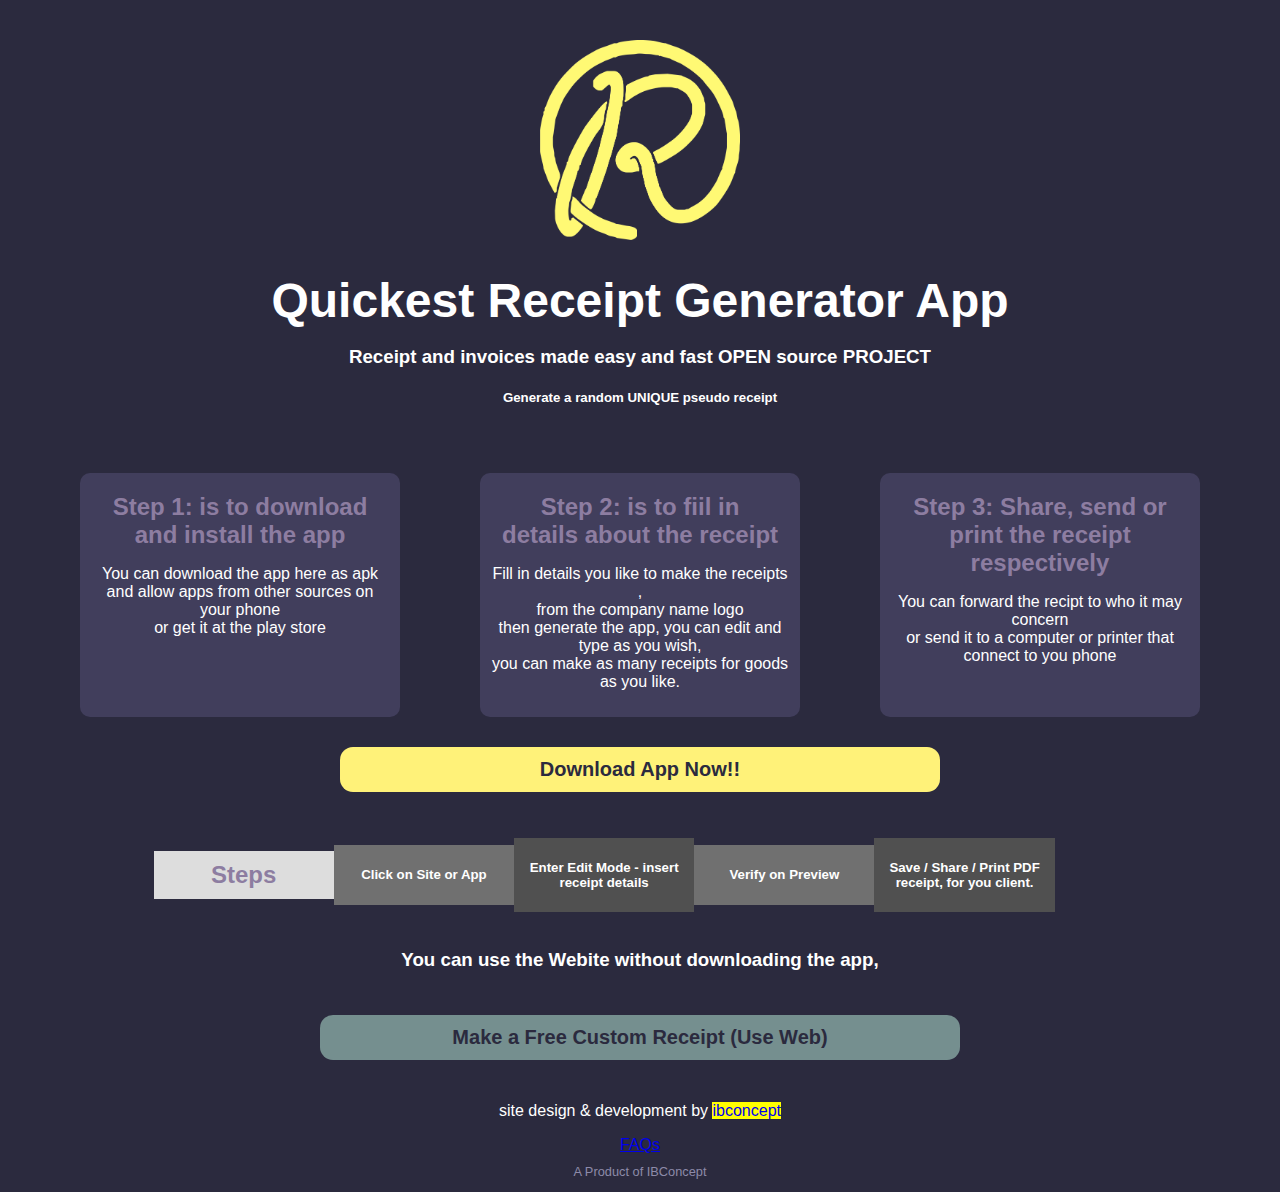
<file: index.html>
<!DOCTYPE html>
<html lang="en">

<head>
    <meta charset="UTF-8">
    <meta name="viewport" content="width=device-width, initial-scale=1">
    <title>Quickest Receipt Generator</title>  
    <link rel="stylesheet" href="styles.css">
 
</head>

<body>
<main>
    <div class="container">
        <header>
        <a href="risiti.html">
            <img src="logo.png" alt="Quickest Receipt Generator Logo" class="logo">
        </a>
            <h1>Quickest Receipt Generator App</h1>
            <h3>Receipt and invoices made easy and fast OPEN source PROJECT </h3>
            <h5>Generate a random UNIQUE pseudo receipt </h5>
           
        </header>

        <div class="slides">
            <div class="slide">
                <h2>Step 1: is to download and install the app</h2>
                <p> You can download the app here as apk <br>and allow apps from  other sources on your phone 
                <br> or get it at the play store</p>
            </div>

            <div class="slide">
                <h2>Step 2: is to fiil in details about the receipt</h2>
                <p>Fill in details you like to make the  receipts , <br> from the company  name logo
                <br>then generate the app, you can edit and type as you wish, <br>
            you can make as many receipts for goods as you like. </p>
            </div>

            <div class="slide">
                <h2>Step 3: Share, send or print the receipt respectively</h2>
                <p>You can forward the recipt to who it may concern <br>
                    or send it to a computer or printer that connect to you phone</p>
            </div>
        </div>
        <button  style=" text-align: center; background-color: rgb(255, 242, 121); align-items: center;">
            <h2 style="color: #2b2a3e;">Download App Now!!</h2></button>
        </main>           
    <footer style="text-align: center; margin: auto; width: 100%;  ">
        <!-- Additional footer content goes here -->
    
        <div style="width: auto; margin-left: 12%; display: flex;   align-items: center;  ">
    
            <!-- Five horizontal divs with different shades of grey -->
            <div style="width: 16%; height: auto; background-color: #ddd;  "><h2> Steps</h2></div> 
            <div style="width: 16%; height: auto; background-color: #707070;   "><h5> Click on Site or App</h5></div> 
            <div style="width: 16%; height: auto; background-color: #505050;"><h5> Enter Edit Mode - insert receipt details</h5></div> 
            <div style="width: 16%; height: auto; background-color: #707070;"><h5> Verify on Preview</h5></div> 
            <div style="width: 16%; height: auto; background-color: #505050;"><h5> Save / Share / Print PDF receipt, for you client.</h5></div> 
    
        </div>
    
    </footer>
    <br>
            <h3> You can use the Webite without downloading the app,</h3>
            <a href="risiti.html"><button  style=" text-align: center; background-color: rgb(117, 143, 143); align-items: center;">
            <h2 style="color: #2b2a3e;">Make a Free Custom Receipt (Use Web)</h2></button></a>
            <p>site design & development by <a href="www.ibconcept.xyz" style="text-decoration: none; background-color: yellow;">ibconcept</a></p>
    
            <a href="FAQ.html">FAQs</a>
    </div>

    <br>
    <p class="small-text"> A Product of IBConcept</p>

    <!-- Additional scripts go here -->
</body>

</html>
</file>
<file: styles.css>
body {
    margin: 0;
    padding: 0;
    text-align: center;
    font-family: 'Poppins', sans-serif;
    background-color: #2b2a3e;
    color: #ffffff;
}

.container {
    max-width: 1200px;
    margin: auto;
    padding: 20px;
}

a:hover { color: #00ff00; } button a:hover { color: #ff00ff; } img a:hover { color: #0000ff; } p a:hover { color: #ffff00; }


header {
    text-align: center;
    padding: 20px 0;
}

h1 {
    font-size: 3em;
    margin-bottom: 10px;
    color: #ffffff;
}

h2 {
    text-align: center;
    margin: 10px; 
    color: #8d7da1;
}

.logo {
    max-width: 200px;
    margin: 0 auto;
    display: block;
    text-align: center;
}

.slides {
    display: flex;
    justify-content: space-around;
    margin-top: 20px;
    flex-wrap: wrap;
}

.slide {
    width: 25%; /* Set to 25% for screens larger than 600px */
    background-color: #413e5c;
    padding: 10px;
    margin: 5px;
    border-radius: 10px;
    text-align: center;
}

.small-text {
    font-size: 0.8em;
    color: #8d8aa9;
    margin-top: 10px;
}

button {
    border: none;
    border-radius: 13px;
    margin: 2vw;
    width: 50%; /* Set to 50% for screens larger than 600px */
}

/* Media Queries */
@media only screen and (max-width: 600px) {
    h1 {
        font-size: 2em;
        margin-bottom: 5px;
    }

    h2 {
        margin: 5px; 
    }

    .slide {
        width: 100%; /* Set to 100% for screens smaller than 600px */
    }

    button {
        width: 100%; /* Set to 100% for screens smaller than 600px */
    }
}
</file>
